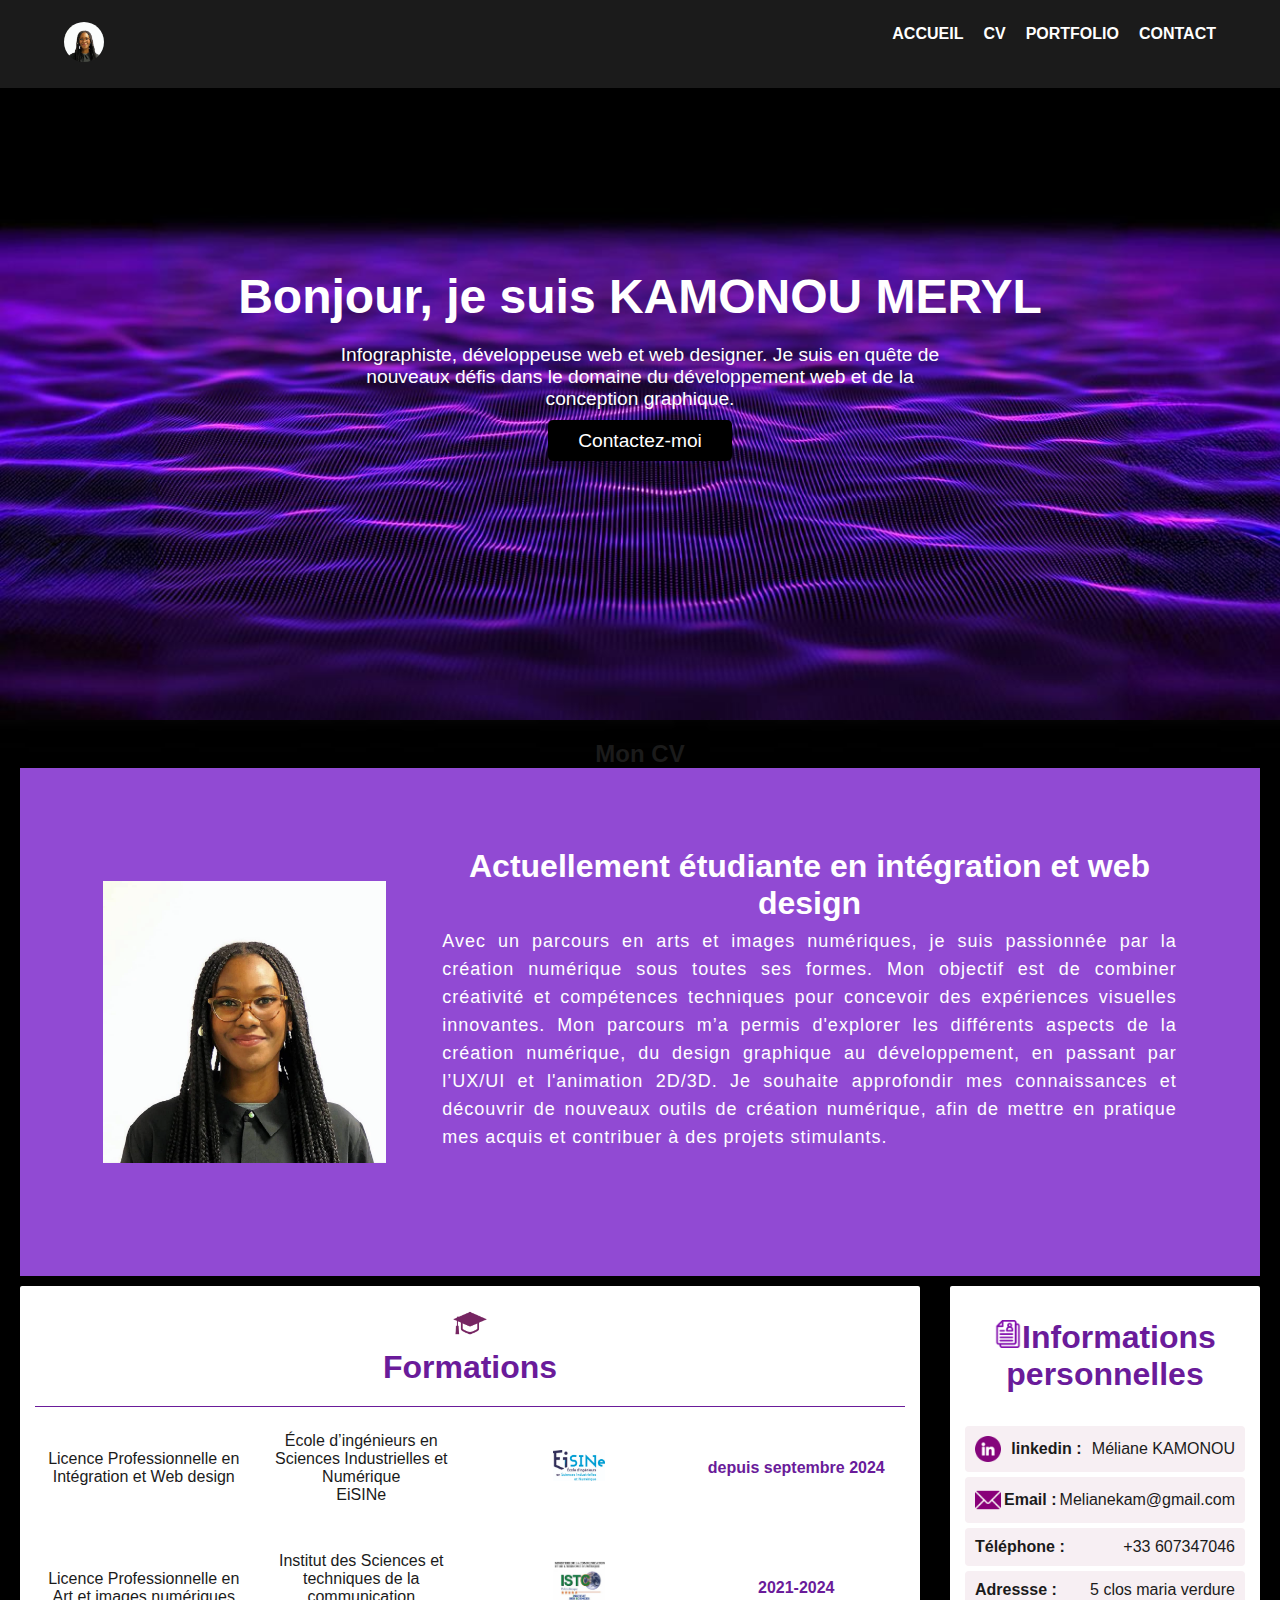
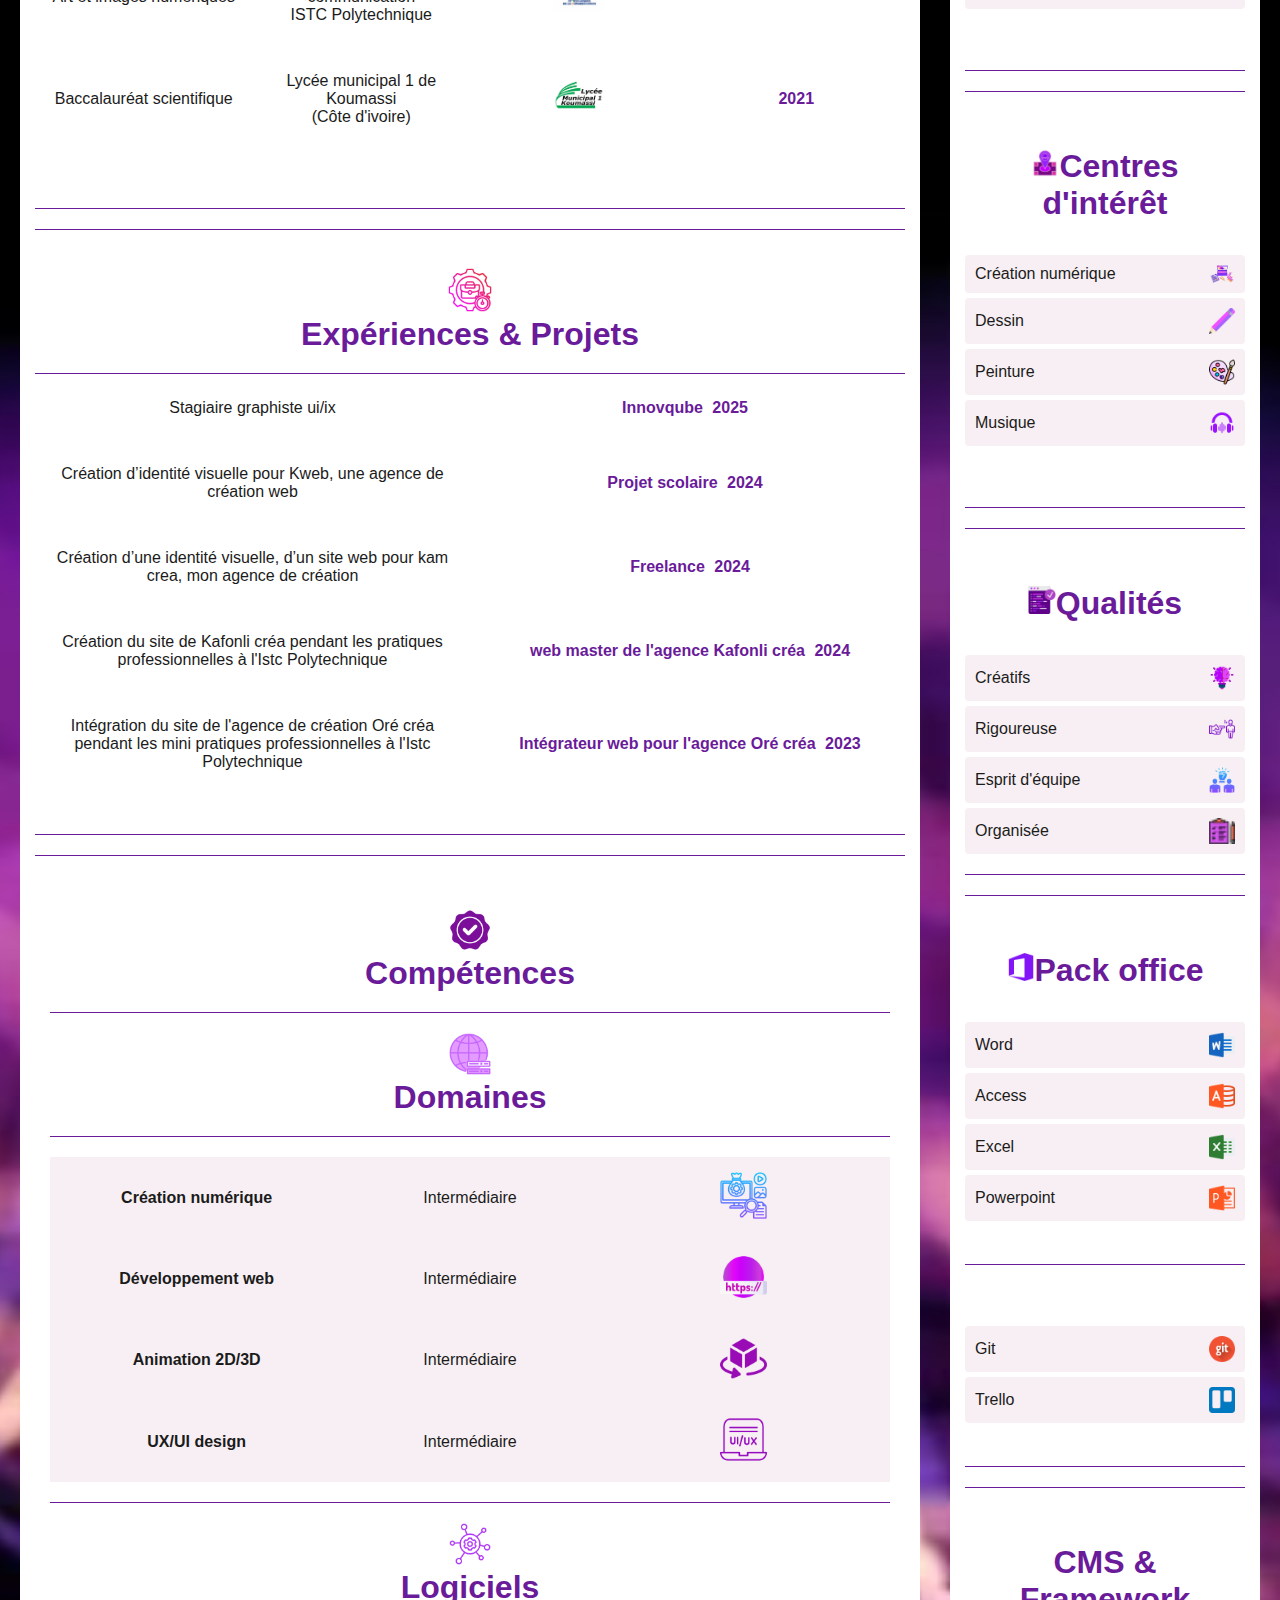
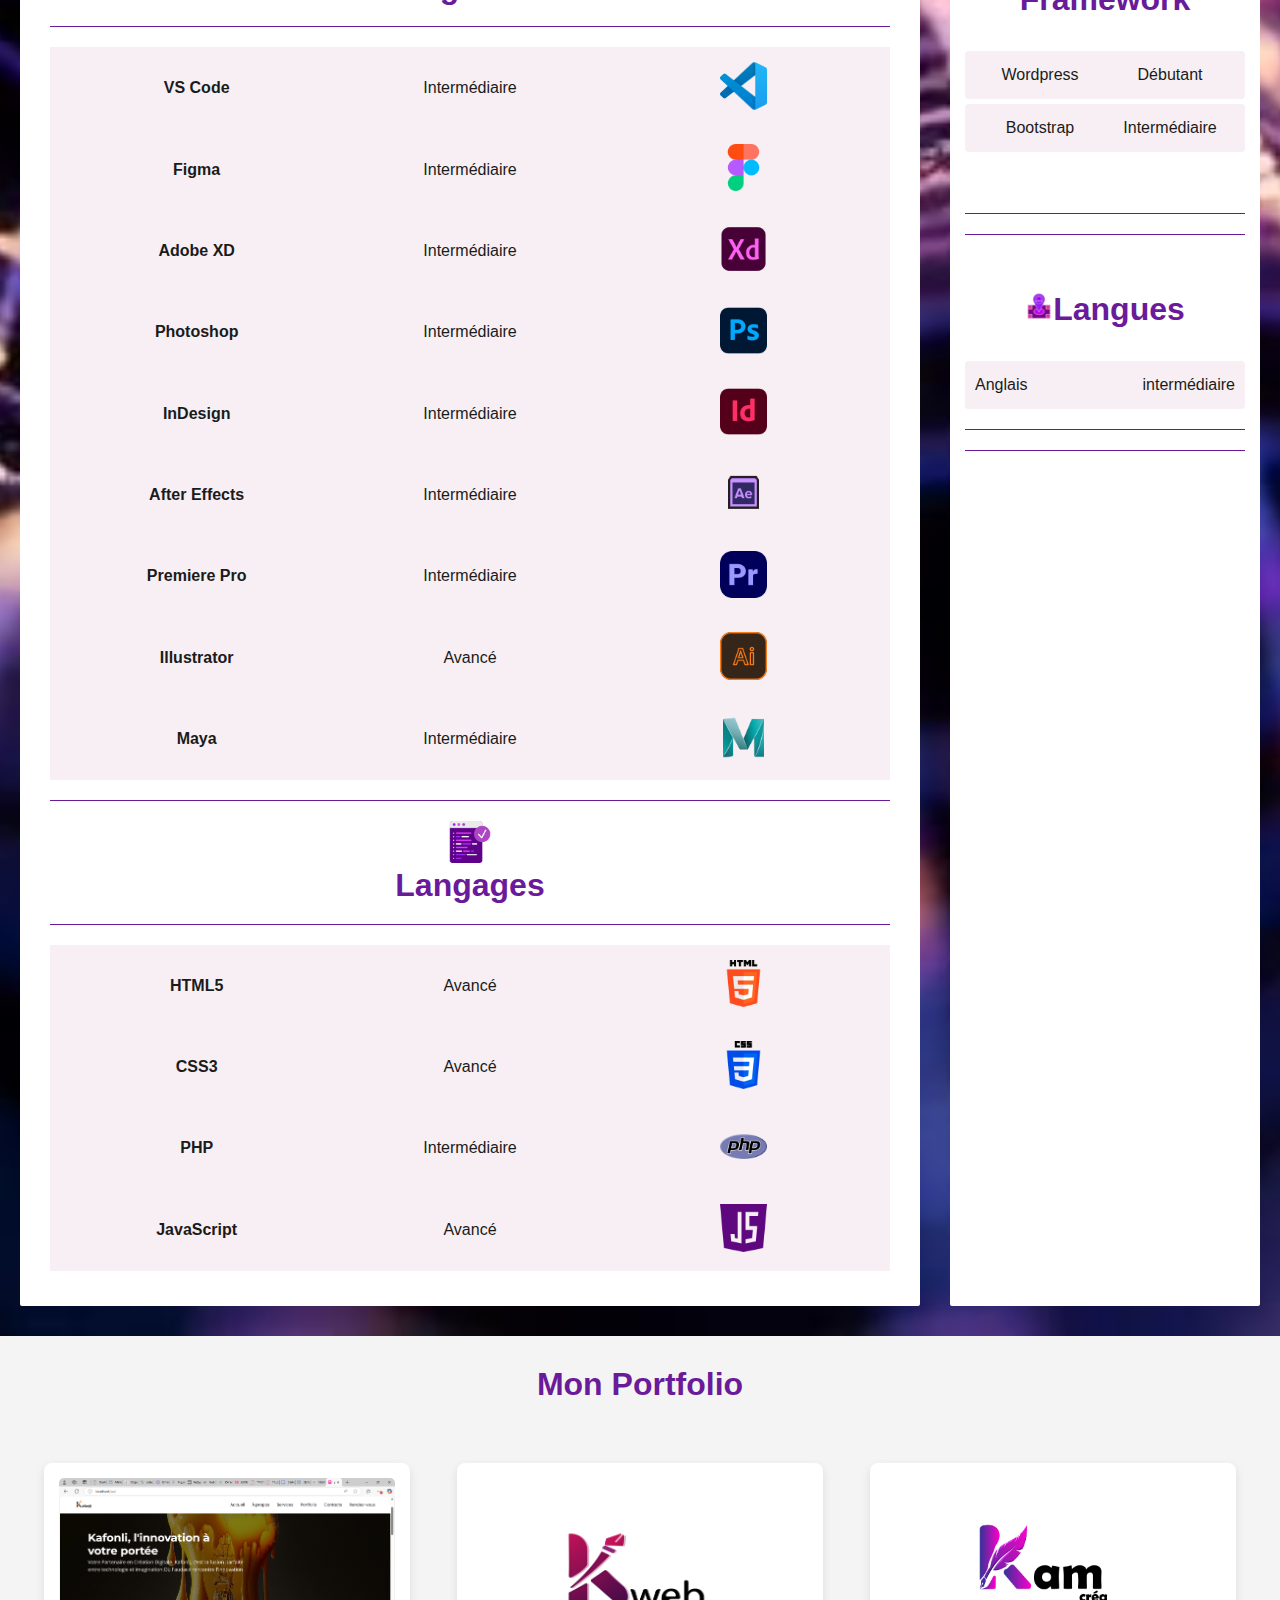
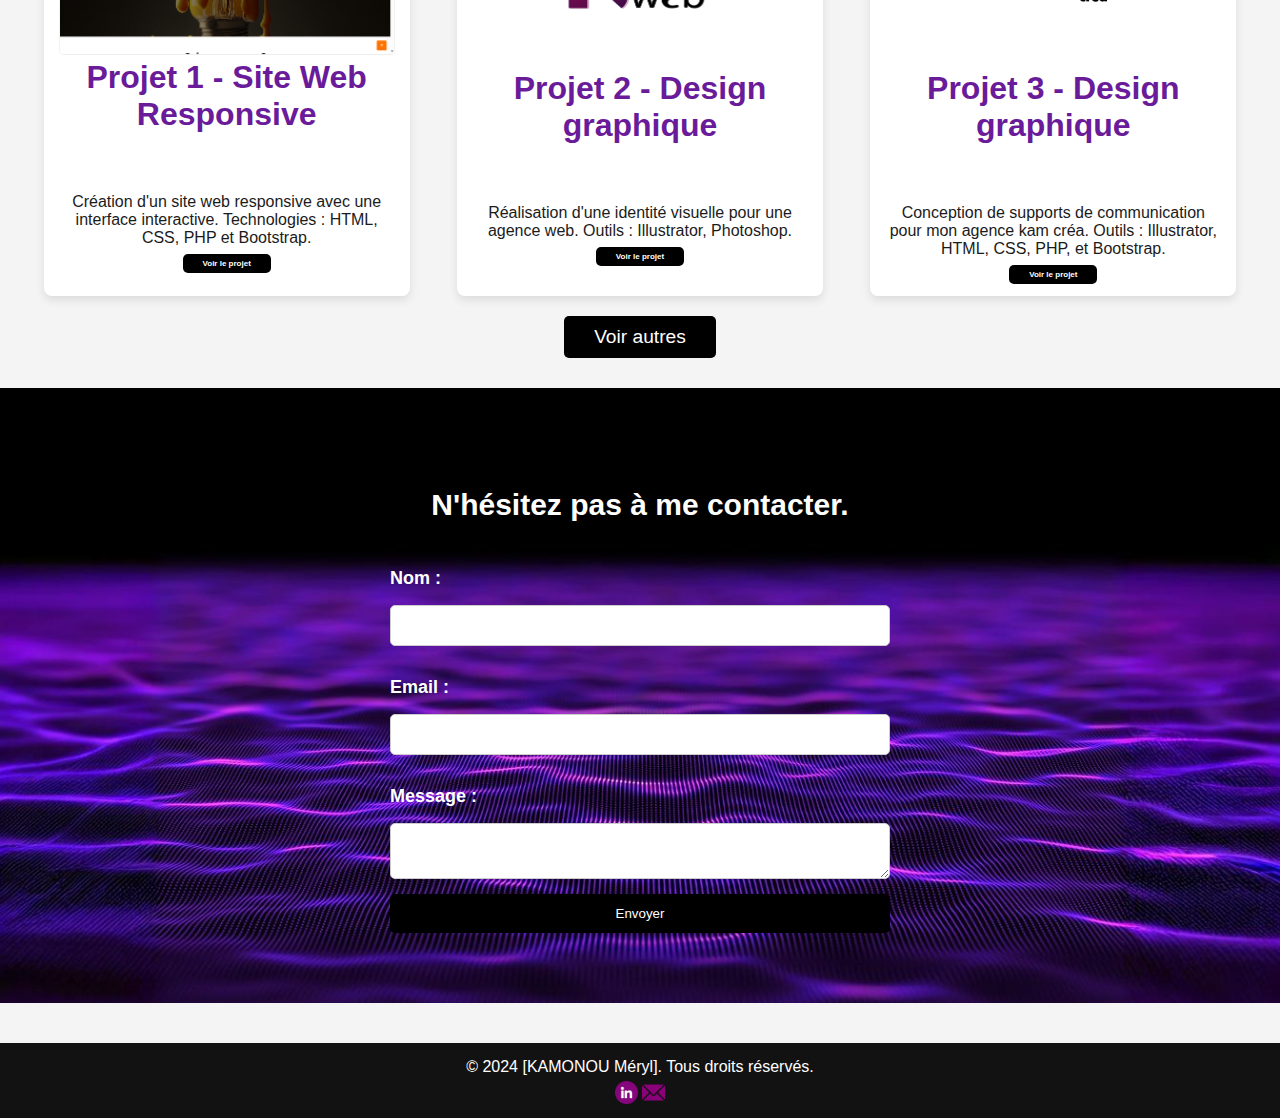
<file: index.html>
<!DOCTYPE html>
<html lang="fr">

<head>
    <meta charset="UTF-8">
    <meta name="viewport" content="width=device-width, initial-scale=1.0">
    <meta name="description" content="Découvrez mon portfolio en ligne.">
    <meta name="author" content="Kamonou">
    <title>Mon Portfolio</title>
    <link rel="icon" href="image/KAM1.png" type="image/x-icon">
    <meta http-equiv="Content-Language" content="fr">
    <link rel="stylesheet" href="style1.css">

    <meta name="keywords" content="portfolio, web designer, infographiste, développeur web, créateur numérique, KAMONOU">

    <!-- OpenGraph pour Facebook -->
    <meta property="og:url" content="https://merylkam.github.io/Portfolio/" />
    <meta property="og:type" content="website" />
    <meta property="og:title" content="Mon Portfolio" />
    <meta property="og:description" content="Découvrez mon portfolio en ligne. Je suis une infographiste, web designer et développeuse web." />
    <meta property="og:image" content="https://merylkam.github.io/Portfolio/image/KAM1.png" />

    <!-- Twitter Card -->
    <meta name="twitter:card" content="summary_large_image" />
    <meta name="twitter:site" content="@merylkam" />
    <meta name="twitter:url" content="https://merylkam.github.io/Portfolio/" />
    <meta name="twitter:title" content="Mon Portfolio" />
    <meta name="twitter:description" content="Découvrez mon portfolio en ligne. Je suis une infographiste, web designer et développeuse web." />
    <meta name="twitter:image" content="https://merylkam.github.io/Portfolio/image/KAM1.png" />

    <link rel="manifest" href="manifest.json">

    <!-- Google tag (gtag.js) -->
<script async src="https://www.googletagmanager.com/gtag/js?id=G-JPE90Q87V9"></script>
<script>
  window.dataLayer = window.dataLayer || [];
  function gtag(){dataLayer.push(arguments);}
  gtag('js', new Date());

  gtag('config', 'G-JPE90Q87V9');
</script>
</head>

<body>
    <!-- Header avec navigation -->
    <header>
        <div class="container">
            <nav role="navigation">
                <div class="logo">
                    <a href="#home" aria-label="Accueil"><img src="1.webp" alt="Logo" class="logo-img"></a>
                </div>
                <ul>
                    <li><a href="#home">Accueil</a></li>
                    <li><a href="#cv">CV</a></li>
                    <li><a href="#portfolio">Portfolio</a></li>
                    <li><a href="#contact">Contact</a></li>
                </ul>
            </nav>
        </div>
    </header>

    <main>
        <!-- Page d'Accueil -->
        <section id="home" class="hero">
            <div class="intro">
                <h1>Bonjour, je suis KAMONOU MERYL</h1>
                <p>Infographiste, développeuse web et web designer. Je suis en quête de nouveaux défis dans le domaine du développement web et de la conception graphique.</p>
                <a href="#contact" class="cta-button">Contactez-moi</a>
            </div>
        </section>

         <!--Section CV -->
        <section id="cv">
          <article itemscope itemtype="https://schema.org/Article">
            <h2 itemprop="headline"> Mon CV</h2>
            <section class="about">
                <div class="main">
                    <img src="1.webp" alt="Photo de Meryl" itemprop="image">
                    <div class="about_text">
                        <h1>Actuellement étudiante en intégration et web design</h1>
                        <p itemprop="articleBody">Avec un parcours en arts et images numériques, je suis passionnée par la création numérique sous toutes ses formes. Mon objectif est de combiner créativité et compétences techniques pour concevoir des expériences visuelles innovantes. Mon parcours m’a permis d'explorer les différents aspects de la création numérique, du design graphique au développement, en passant par l’UX/UI et l'animation 2D/3D. Je souhaite approfondir mes connaissances et découvrir de nouveaux outils de création numérique, afin de mettre en pratique mes acquis et contribuer à des projets stimulants.</p>
                    </div>
                </div>
            </section>
            
          

            <div class="cv-content">
                <div class="experiences-formation">
                    <img src="image/formation.png" alt="formation" itemprop="image">
                    <h3>Formations</h3>
                    <hr>
                    <ul>
                        <li><span>Licence Professionnelle en Intégration et Web design</span><span>École d’ingénieurs en Sciences Industrielles et Numérique <br>EiSINe</span><span><img src="image/eisine.jpg" alt="logo EISINE"></span><span class="date">depuis septembre 2024</span></li>
                        <br>
                        <li><span>Licence Professionnelle en Art et images numériques</span><span>Institut des Sciences et techniques de la communication <br> ISTC Polytechnique</span><span><img src="image/istc.jpg" alt="logo istc"></span><span class="date">2021-2024</span></li>
                        <br>
                        <li><span>Baccalauréat scientifique</span><span>Lycée municipal 1 de Koumassi<br>(Côte d'ivoire)</span><span><img src="image/lycee.png" alt="logo lycee m"></span><span class="date">2021</span></li>
                    </ul>
                    <br>
                    <br>
                    <hr>
                    <hr>
                    <br>

                    <img src="image/date-limite-du-projet (1).png" alt="experiences" itemprop="image">
                    <h3>Expériences & Projets</h3>
                    <hr>
                    <ul> 
                        <li><span>Stagiaire graphiste ui/ix</span><span class="date">Innovqube<span class="date"> 2025</span> </span></li>
                        <br>
                        <li><span>Création d’identité visuelle pour Kweb, une agence de création web</span><span class="date">Projet scolaire <span class="date"> 2024</span> </span></li>
                        <br>
                        <li><span>Création d’une identité visuelle, d’un site web pour kam crea, mon agence de création</span><span class="date"><span>Freelance </span>2024</span></li>
                        <br>
                        <li><span>Création du site de Kafonli créa pendant les pratiques professionnelles à l'Istc Polytechnique</span><span class="date"><span>web master de l'agence Kafonli créa </span>2024</span></li>
                        <br>
                        <li><span>Intégration du site de l'agence de création Oré créa pendant les mini pratiques professionnelles à l'Istc Polytechnique</span><span class="date"><span>Intégrateur web pour l'agence Oré créa</span> 2023</span></li>
                    </ul>
                    <br>
                    <hr>
                    <hr>
                    <br>

                    <div class="compétences">
                        <img src="image/haute-qualite.png" alt="competences" itemprop="image">
                        <h3>Compétences</h3>
                        <hr>
                        <img src="image/dns (1).png" alt="domaines" itemprop="image">
                        <h3>Domaines</h3>
                        <hr>
                        <ul>
                          <li><span><strong>Création numérique</strong></span><span>Intermédiaire</span><span><img src="image/creation-de-contenu.png" alt="création numérique" itemprop="image"></span></li>
                          <li><span><strong>Développement web</strong></span><span>Intermédiaire</span><span><img src="image/lien-web.png" alt="développement web" itemprop="image"></span></li>
                          <li><span><strong>Animation 2D/3D</strong></span><span>Intermédiaire</span><span><img src="image/vue-3d.webp" alt="animation 3D" itemprop="image"></span></li>
                          <li><span><strong>UX/UI design</strong></span><span>Intermédiaire</span><span><img src="image/conception-ux.webp" alt="UX/UI design" itemprop="image"></span></li>
                        </ul>
                        <hr>
                       
                        <img src="image/logiciel (1).png" alt="logiciels" itemprop="image">
                        <h3>Logiciels</h3>
                        <hr>
                        <ul>
                            <li><span><strong>VS Code</strong></span><span>Intermédiaire</span><span><img src="image/Visual Studio Code.png" alt="vscode" itemprop="image"></span></li>
                            <li><span><strong>Figma</strong></span><span>Intermédiaire</span><span><img src="image/figma.png" alt="figma" itemprop="image"></span></li>
                            <li><span><strong>Adobe XD</strong></span><span>Intermédiaire</span><span><img src="image/xd.png" alt="xd" itemprop="image"></span></li>
                            <li><span><strong>Photoshop</strong></span><span>Intermédiaire</span><span><img src="image/photoshop.png" alt="ps" itemprop="image"></span></li>
                            <li><span><strong>InDesign</strong></span><span>Intermédiaire</span><span><img src="image/indesign.png" alt="in" itemprop="image"></span></li>
                            <li><span><strong>After Effects</strong></span><span>Intermédiaire</span><span><img src="image/after.png" alt="aftereffect" itemprop="image"></span></li>
                            <li><span><strong>Premiere Pro</strong></span><span>Intermédiaire</span><span><img src="image/premiere-pro.png" alt="pr" itemprop="image"></span></li>
                            <li><span><strong>Illustrator</strong></span><span>Avancé</span><span><img src="image/adobe-illustrator.png" alt="ai" itemprop="image"></span></li>
                            <li><span><strong>Maya</strong></span><span>Intermédiaire</span><span><img src="image/maya.png" alt="maya" itemprop="image"></span></li>
                        </ul>
                        <hr>
                        <img src="image/code (1).png" alt="code" itemprop="image">
                        <h3>Langages</h3>
                        <hr>
                        <ul>
                            <li><span><strong>HTML5</strong></span><span>Avancé</span><span><img src="image/html-5.png" alt="html" itemprop="image"></span></li>
                            <li><span><strong>CSS3</strong></span><span>Avancé</span><span><img src="image/css-3.png" alt="css" itemprop="image"></span></li>
                            <li><span><strong>PHP</strong></span><span>Intermédiaire</span><span><img src="image/php.png" alt="php" itemprop="image"></span></li>
                            <li><span><strong>JavaScript</strong></span><span>Avancé</span><span><img src="image/script-java.png" alt="javascript" itemprop="image"></span></li>
                        </ul>
                    </div>
                </div>
                <!-- Informations personnelles -->
                <div class="info_centre" role="complementary">
                  <br>
                  <h3><img src="image/donnees-personnelles (1).png" alt="info" itemprop="image">Informations personnelles</h3>
                  <br>
                  <li><img src="image/linkedin.png" alt="linkedin" itemprop="image"><strong> linkedin :</strong>Méliane KAMONOU</li>
                  <li><img src="image/email.png" alt="email" itemprop="image"><strong> Email :</strong> Melianekam@gmail.com</li>
                  <li><strong> Téléphone :</strong> +33 607347046</li>
                  <li><strong> Adressse :</strong> 5 clos maria verdure </li>
                  
                  <br><br><hr>
                  <hr><br><br>
                  <h3><img src="image/espace-reserve (1).png" alt="interet" itemprop="image">Centres d'intérêt</h3><br>
              <ul>
                  <li>Création numérique<img src="image/design.png" alt="graphique" itemprop="image"></li>
                  <li>Dessin<img src="image/crayon.png" alt="dessin" itemprop="image"></li>
                  <li>Peinture<img src="image/palette-de-peinture.png" alt="peinture" itemprop="image"></li>
                  <li>Musique<img src="image/casque-de-musique.png" alt="musique" itemprop="image"></li>
              </ul><br><br>
              <hr><hr><br><br>
              <h3><img src="image/code (1).png" alt="qualite" itemprop="image">Qualités</h3><br>
              <ul>
                  <li>Créatifs<img src="image/creatif (1).png" alt="creatifs" itemprop="image"></li>
                  <li>Rigoureuse<img src="image/gronder (1).png" alt="rigoureux" itemprop="image"></li>
                  <li>Esprit d'équipe<img src="image/esprit-dequipe (2).png" alt="equipe" itemprop="image"></li>
                  <li>Organisée<img src="image/organiser.png" alt="organisé" itemprop="image"></li>
              </ul>
              <hr><hr> <br><br>
              <h3><img src="image/bureau.png" alt="office" itemprop="image">Pack office</h3><br>
              <ul>
                  <li>Word<img src="image/mot.png" alt="word" itemprop="image"></li>
                  <li>Access<img src="image/microsoft-access.png"alt="access" itemprop="image"></li>
                  <li>Excel<img src="image/exceller.png" alt="excel" itemprop="image"></li>
                  <li>Powerpoint<img src="image/power-point.png" alt="powerpoint" itemprop="image"></li><br>
                  <hr>
                  <br><br>
                  <li>Git<img src="image/git.png" alt="git" itemprop="image"></li>
                  <li>Trello<img src="image/trello.png" alt="trello" itemprop="image"></li></ul><br>
              <hr><hr><br><br>
              <h3>CMS & Framework</h3><br>
                  <ul><li><span>Wordpress</span><span>Débutant</span></li>
                    <li><span>Bootstrap</span><span>Intermédiaire</span></li>
                  </ul><br><br><hr><hr>
                   <br><br>
      
              <h3><img src="image/espace-reserve (1).png" alt="langues" itemprop="image">Langues</h3>
              <ul><br>
                 <li>Anglais<p>intermédiaire</p></li>
              </ul>
              <hr><hr>
          </div>
            
        </section>

        <!-- Section Portfolio -->
        <section id="portfolio">
            <h3>Mon Portfolio</h3>
            <div class="projects">
                <div class="project">
                    <img src="image/pp.png" alt="Projet 1" itemprop="image">
                    <h3>Projet 1 - Site Web Responsive</h3>
                    <p>Création d'un site web responsive avec une interface interactive. Technologies : HTML, CSS, PHP et Bootstrap.</p>
                    <a href="p1">Voir le projet</a>
                </div>
                <div class="project">
                    <img src="image/kweb.png" alt="Projet 2" itemprop="image">
                    <h3>Projet 2 - Design graphique</h3>
                    <p>Réalisation d'une identité visuelle pour une agence web. Outils : Illustrator, Photoshop.</p>
                    <a href="p2">Voir le projet</a>
                </div>
                <div class="project">
                    <img src="image/KAM.png" alt="Projet 3" itemprop="image">
                    <h3>Projet 3 - Design graphique</h3>
                    <p>Conception de supports de communication pour mon agence kam créa. Outils : Illustrator, HTML, CSS, PHP, et Bootstrap.</p>
                    <a href="p3">Voir le projet</a>
                </div>
                <a href="p4" class="cta-button">Voir autres</a>
            </div>
        </section>

        <!-- Section Contact -->
        <section id="contact">
          <form action="index" method="POST">
              <h3>N'hésitez pas à me contacter.</h3>
              <label for="name">Nom :</label>
              <input type="text" id="name" name="name" required aria-labelledby="name-label">
              <label for="email">Email :</label>
              <input type="email" id="email" name="email" required aria-labelledby="email-label">
              <label for="message">Message :</label>
              <textarea id="message" name="message" required aria-labelledby="message-label"></textarea>
              <button type="submit">Envoyer</button>
          </form>
      </section>
    </main>

    <!-- Footer -->
    <footer>
        <div class="container">
            <p>&copy; 2024 [KAMONOU Méryl]. Tous droits réservés.</p>
            <a href="https://www.linkedin.com/in/méliane-kamonou-362994337" rel="nofollow" aria-label="Voir le profil LinkedIn de Meryl"><img src="image/linkedin.png" alt="linkedin" width="2%" itemprop="image" ></a>
            <a href="mailto:melianekam@gmail.com" rel="nofollow" aria-label="Envoyer un email à Meryl"><img src="image/email.png" alt="email" width="2%" itemprop="image"></a>
            
        </div>
    </footer>
    <script>
        document.querySelector('form').addEventListener('submit', function(event) {
          event.preventDefault();  // Empêche la soumission normale du formulaire
      
          // Récupérer les valeurs du formulaire
          const name = document.querySelector('#name').value;
          const email = document.querySelector('#email').value;
          const message = document.querySelector('#message').value;
      
          // Créer un objet avec les données du formulaire
          const formData = {
            name: name,
            email: email,
            message: message
          };
      
          // Récupérer les messages déjà stockés (s'ils existent)
          let storedMessages = JSON.parse(localStorage.getItem('messages')) || [];
      
          // Ajouter le nouveau message à la liste
          storedMessages.push(formData);
      
          // Sauvegarder la liste mise à jour dans le localStorage
          localStorage.setItem('messages', JSON.stringify(storedMessages));
      
          // Confirmer à l'utilisateur que le message a été "envoyé"
          alert("Votre message a été envoyé merci !");
          
          // Vous pouvez également réinitialiser le formulaire si nécessaire
          document.querySelector('form').reset();
        });

    
      </script>
      
    <script>
      if ('serviceWorker' in navigator) {
        // Enregistrement du Service Worker
        window.addEventListener('load', () => {
          navigator.serviceWorker.register('service-worker.js')
            .then(registration => {
              console.log('Service Worker enregistré avec succès:', registration);
            })
            .catch(error => {
              console.log('Échec de l\'enregistrement du Service Worker:', error);
            });
        });
      } else {
        console.log('Le Service Worker n\'est pas supporté par ce navigateur.');
      }
    </script>
  

</body>


</html>

<!--Récupérer les données stockées :
Si vous souhaitez récupérer ces messages stockés plus tard dans la session du navigateur, vous pouvez le faire avec le code suivant :

javascript

let storedMessages = JSON.parse(localStorage.getItem('messages')) || [];
console.log(storedMessages);-->
</file>
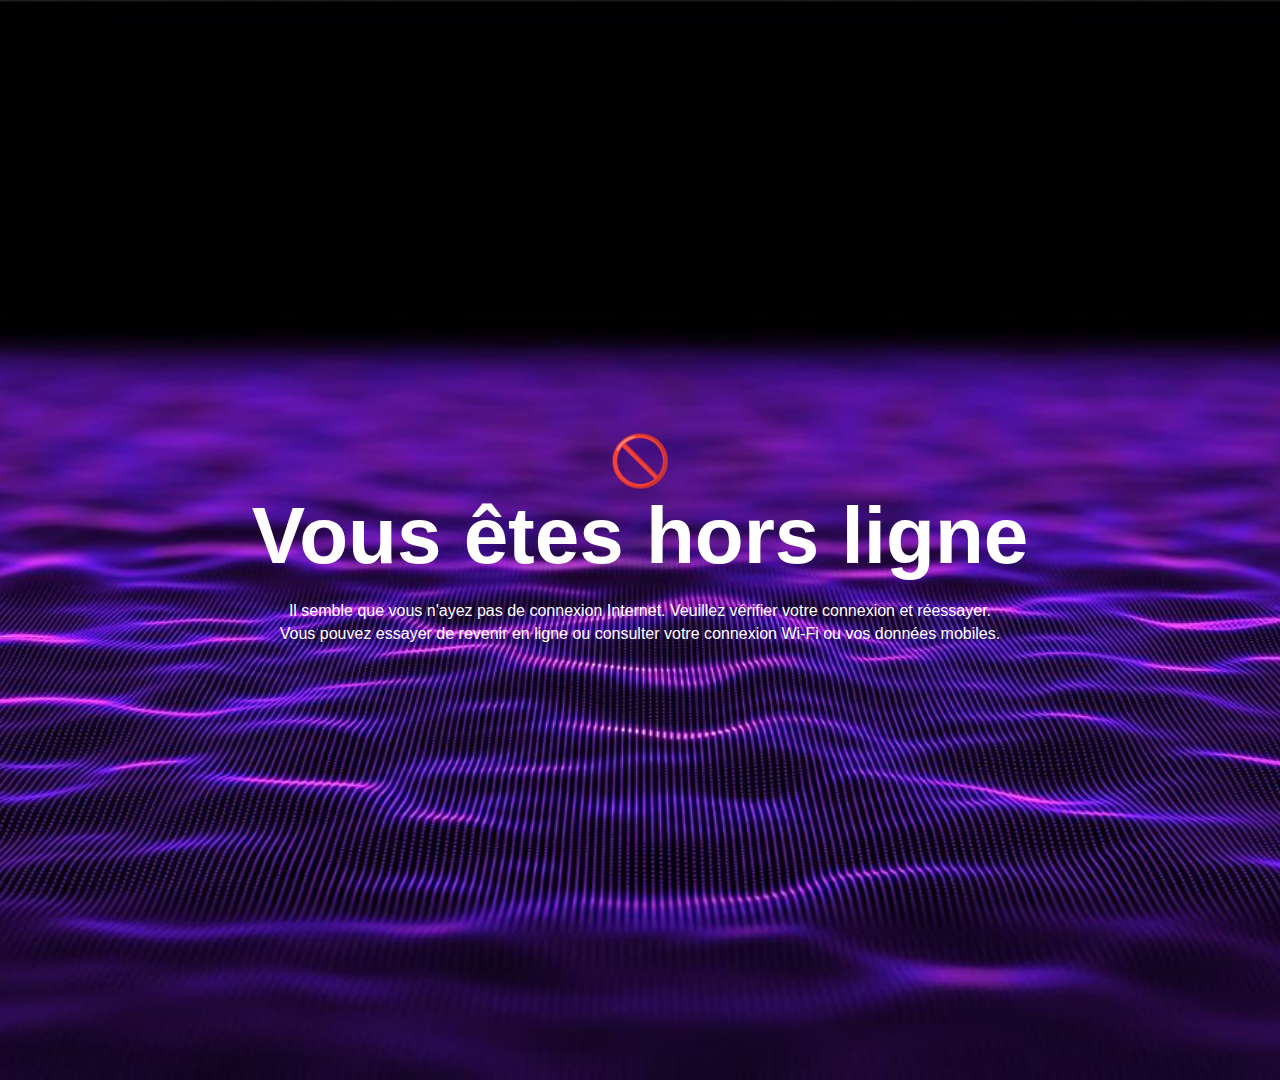
<file: offline.html>
<!DOCTYPE html>
<html lang="fr">
<head>
  <meta charset="UTF-8">
  <meta name="viewport" content="width=device-width, initial-scale=1.0">
  <title>Hors ligne</title>
   <link rel="icon" href="image/KAM1.png" type="image/x-icon">
   <link rel="stylesheet" href="style1.css">
  <style>
    
    .offline-icon {
      font-size: 50px;
      color: #ff47ff;
    }
  </style>
</head>
<body>
    <section id="erreur" class="erreur">
        <div class="intro">
            <span class="offline-icon">🚫</span>
            <h1>Vous êtes hors ligne</h1>
            <p>Il semble que vous n'ayez pas de connexion Internet. Veuillez vérifier votre connexion et réessayer.</p>
            <p>Vous pouvez essayer de revenir en ligne ou consulter votre connexion Wi-Fi ou vos données mobiles.</p>
        </div>
      </section>
  <div>
    
  </div>
</body>
</html>
</file>
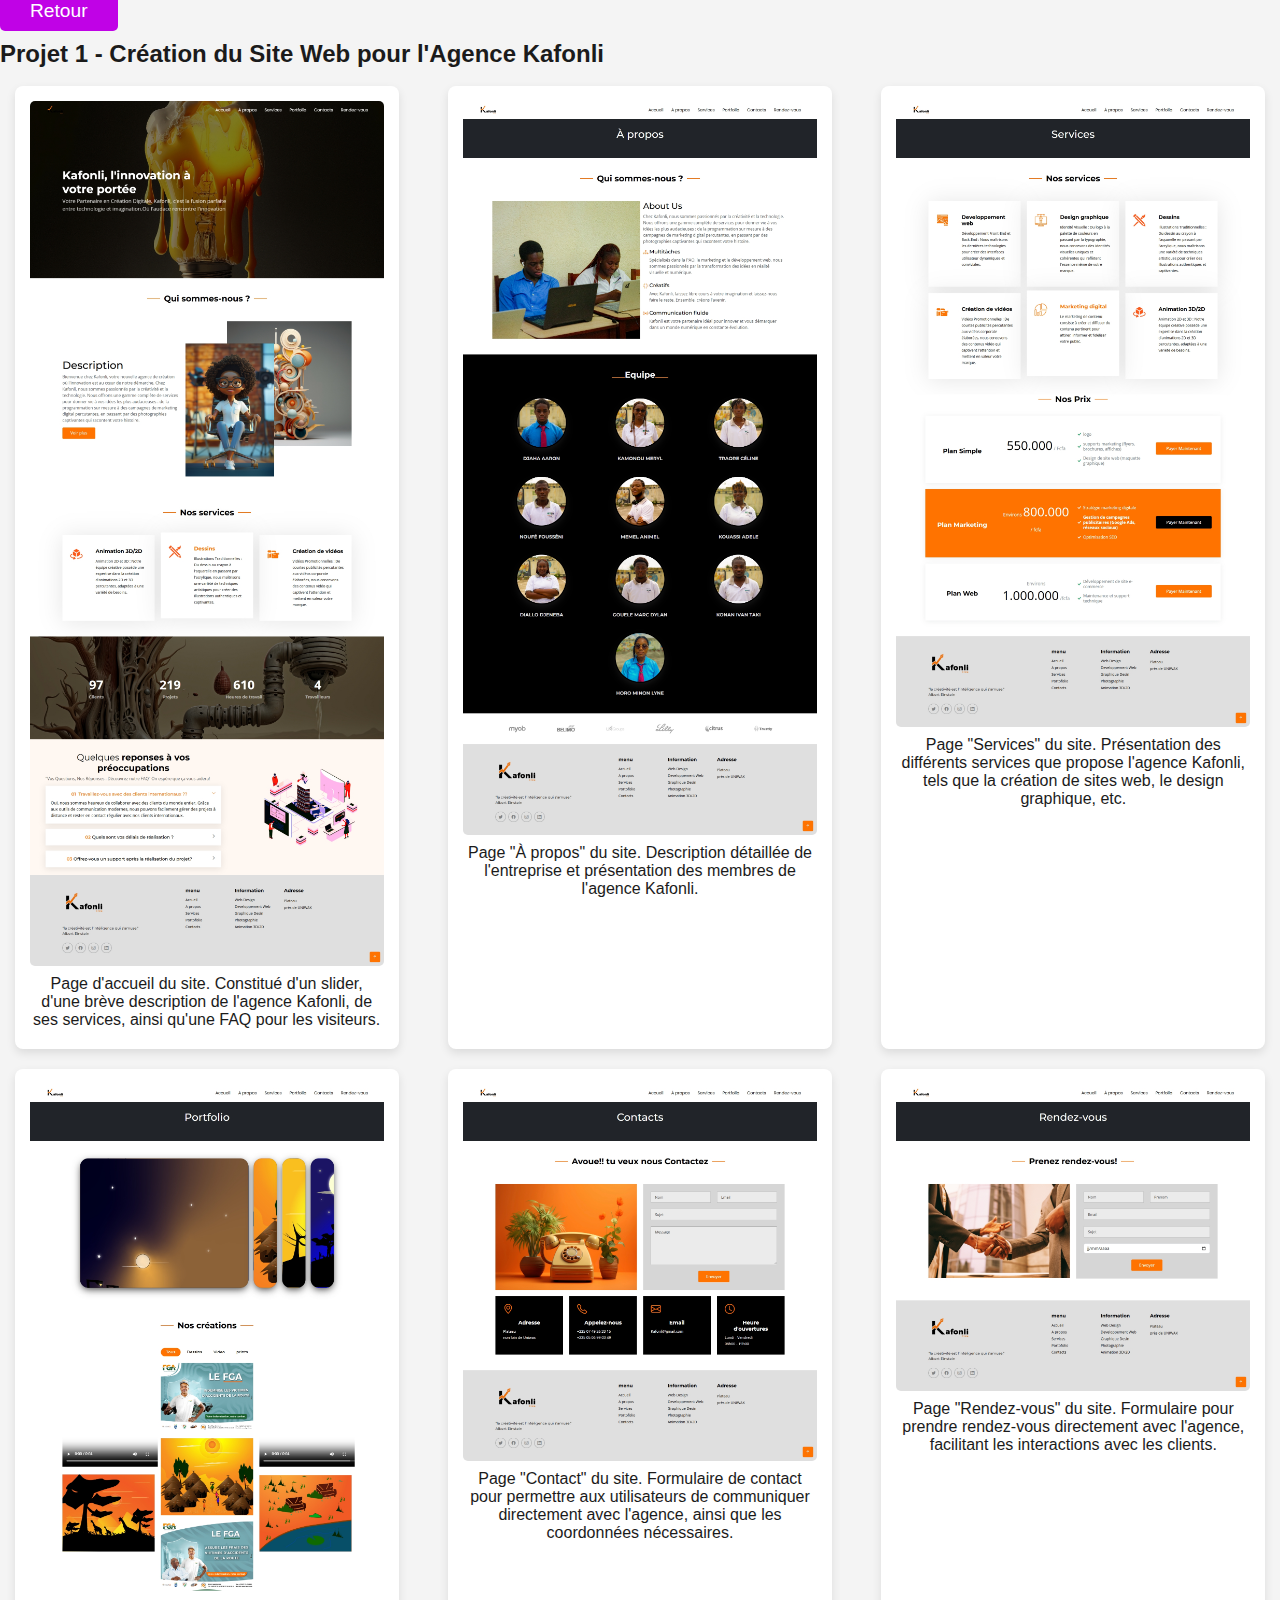
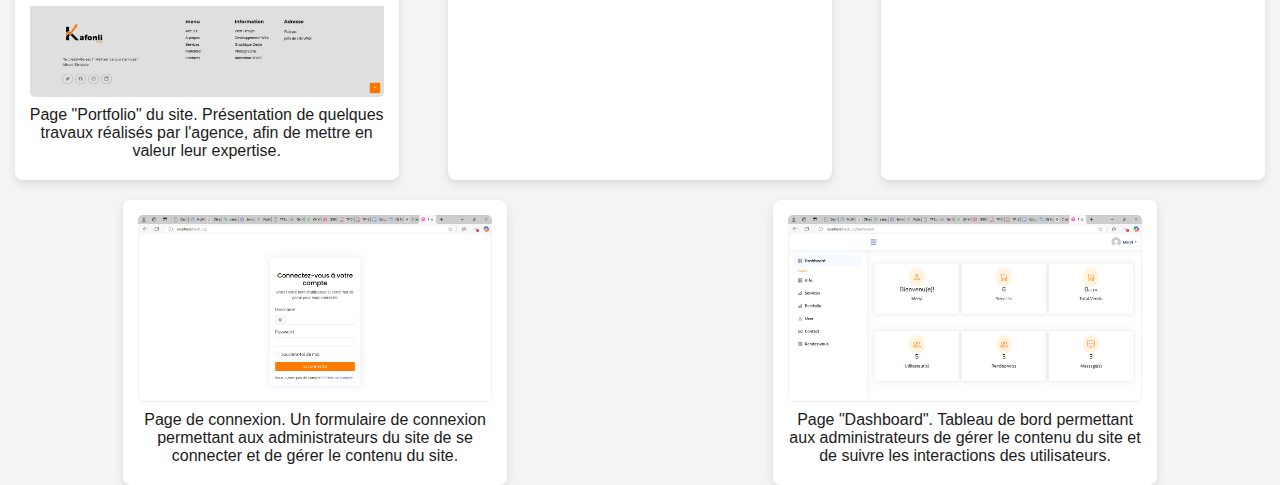
<file: p1.html>
<!DOCTYPE html>
<html lang="fr">
<head>
    <meta charset="UTF-8">
    <meta name="viewport" content="width=device-width, initial-scale=1.0">
    <title>Projet 1 / Mon Portfolio - Agence Kafonli</title>
    <meta http-equiv="Content-Language" content="fr">
    <meta name="description" content="Découvrez mon portfolio en ligne, présentant les pages créées pour l'agence Kafonli, incluant des sections comme la page d'accueil, services, portfolio et plus.">
    <meta name="author" content="Kamonou">
    <link rel="stylesheet" href="style1.css">
    <link rel="icon" href="image/KAM1.png" type="image/x-icon">
    <meta name="keywords" content="portfolio, web designer, infographiste, développeur web, créateur numérique, KAMONOU, agence Kafonli, site web, design web">

    <!-- OpenGraph pour Facebook -->
    <meta property="og:url" content="https://merylkam.github.io/Portfolio/" />
    <meta property="og:type" content="website" />
    <meta property="og:title" content="Projet 1 / Mon Portfolio - Agence Kafonli" />
    <meta property="og:description" content="Découvrez mon portfolio avec les projets réalisés pour l'agence Kafonli, incluant la conception du site web complet, de l'accueil au tableau de bord." />
    <meta property="og:image" content="https://merylkam.github.io/Portfolio/image/KAM1.png" />

    <!-- Twitter -->
    <meta name="twitter:card" content="summary_large_image" />
    <meta name="twitter:site" content="@merylkam" />
    <meta name="twitter:url" content="https://merylkam.github.io/Portfolio/" />
    <meta name="twitter:title" content="Projet 1 / Mon Portfolio - Agence Kafonli" />
    <meta name="twitter:description" content="Découvrez mon portfolio en ligne, avec la création d'un site pour l'agence Kafonli, comprenant différentes pages et sections dynamiques." />
    <meta name="twitter:image" content="https://merylkam.github.io/Portfolio/image/KAM1.png" />

    <!-- Google tag (gtag.js) -->
<script async src="https://www.googletagmanager.com/gtag/js?id=G-JPE90Q87V9"></script>
<script>
  window.dataLayer = window.dataLayer || [];
  function gtag(){dataLayer.push(arguments);}
  gtag('js', new Date());

  gtag('config', 'G-JPE90Q87V9');
</script>
</head>
<body>

    <!-- Section Projet 1 -->
    <section id="projet1" itemscope itemtype="https://schema.org/CreativeWork">
        <a href="index" class="cta-button">Retour</a>
    <br>
    <br>
        <h2 itemprop="name">Projet 1 - Création du Site Web pour l'Agence Kafonli</h2>
        <br>
        <div class="projects">

            <!-- Projet 1 -->
            <div class="project" itemscope itemtype="https://schema.org/CreativeWork">
                <img src="image/ac.png" alt="Page d'accueil du site" itemprop="image">
                <p class="description" itemprop="description">Page d'accueil du site. Constitué d'un slider, d'une brève description de l'agence Kafonli, de ses services, ainsi qu'une FAQ pour les visiteurs.</p>
            </div>

            <!-- Projet 2 -->
            <div class="project" itemscope itemtype="https://schema.org/CreativeWork">
                <img src="image/ap.png" alt="Page à propos" itemprop="image">
                <p class="description" itemprop="description">Page "À propos" du site. Description détaillée de l'entreprise et présentation des membres de l'agence Kafonli.</p>
            </div>

            <!-- Projet 3 -->
            <div class="project" itemscope itemtype="https://schema.org/CreativeWork">
                <img src="image/ser.webp" alt="Page services" itemprop="image">
                <p class="description" itemprop="description">Page "Services" du site. Présentation des différents services que propose l'agence Kafonli, tels que la création de sites web, le design graphique, etc.</p>
            </div>

            <!-- Projet 4 -->
            <div class="project" itemscope itemtype="https://schema.org/CreativeWork">
                <img src="image/port.png" alt="Page portfolio" itemprop="image">
                <p class="description" itemprop="description">Page "Portfolio" du site. Présentation de quelques travaux réalisés par l'agence, afin de mettre en valeur leur expertise.</p>
            </div>

            <!-- Projet 5 -->
            <div class="project" itemscope itemtype="https://schema.org/CreativeWork">
                <img src="image/cont.png" alt="Page de contact" itemprop="image">
                <p class="description" itemprop="description">Page "Contact" du site. Formulaire de contact pour permettre aux utilisateurs de communiquer directement avec l'agence, ainsi que les coordonnées nécessaires.</p>
            </div>

            <!-- Projet 6 -->
            <div class="project" itemscope itemtype="https://schema.org/CreativeWork">
                <img src="image/rdv.png" alt="Page rendez-vous" itemprop="image">
                <p class="description" itemprop="description">Page "Rendez-vous" du site. Formulaire pour prendre rendez-vous directement avec l'agence, facilitant les interactions avec les clients.</p>
            </div>

            <!-- Projet 7 -->
            <div class="project" itemscope itemtype="https://schema.org/CreativeWork">
                <img src="image/conpp.png" alt="Page de connexion" itemprop="image">
                <p class="description" itemprop="description">Page de connexion. Un formulaire de connexion permettant aux administrateurs du site de se connecter et de gérer le contenu du site.</p>
            </div>

            <!-- Projet 8 -->
            <div class="project" itemscope itemtype="https://schema.org/CreativeWork">
                <img src="image/dashboardpp.png" alt="Page dashboard" itemprop="image">
                <p class="description" itemprop="description">Page "Dashboard". Tableau de bord permettant aux administrateurs de gérer le contenu du site et de suivre les interactions des utilisateurs.</p>
            </div>

        </div>
    </section>

</body>
</html>
</file>
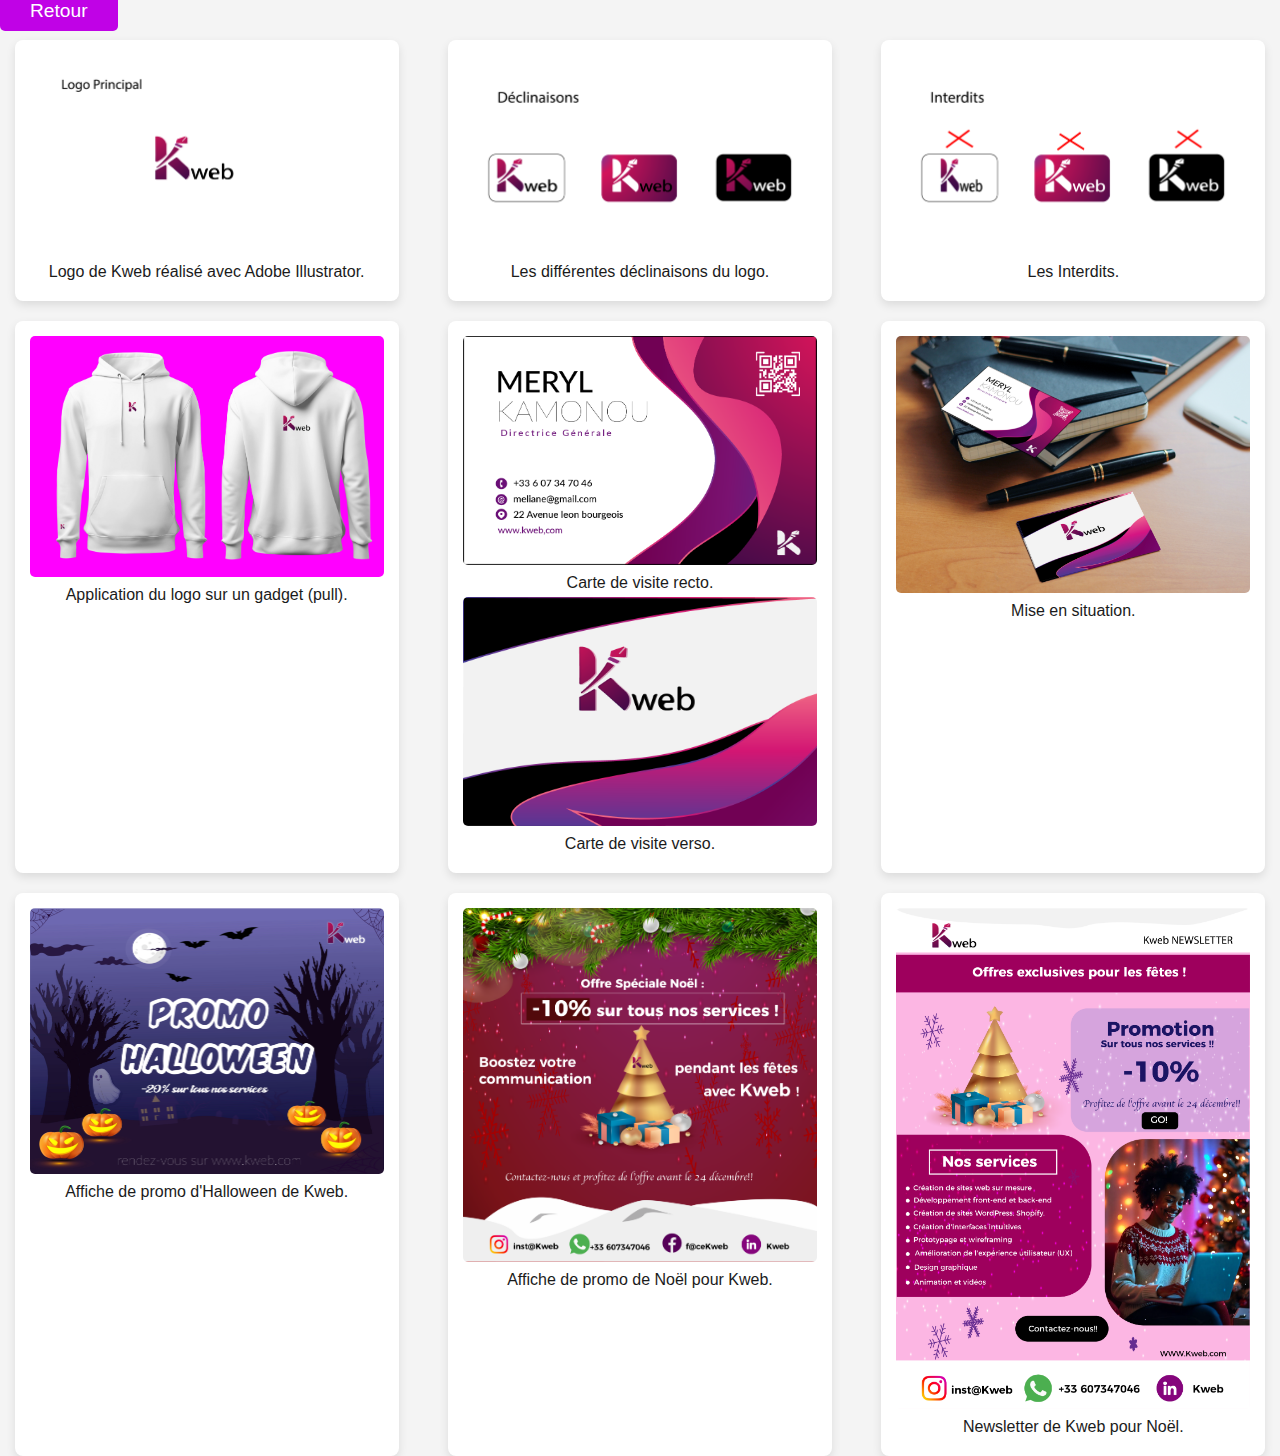
<file: p2.html>
<!DOCTYPE html>
<html lang="fr">
<head>
    <meta charset="UTF-8">
    <meta name="viewport" content="width=device-width, initial-scale=1.0">
    <title>Projet2/Mon Portfolio</title>
    <meta http-equiv="Content-Language" content="fr">
    <link rel="stylesheet" href="style1.css">
    <meta name="description" content="Découvrez mon portfolio en ligne.">
    <meta name="author" content="Kamonou">
    <link rel="icon" href="image/KAM1.png" type="image/x-icon">
    <meta name="keywords" content="portfolio, web designer, infographiste, devellopeur web, createur numérique, KAMONOU">

    <!-- OpenGraph pour Facebook -->
    <meta property="og:url" content="https://merylkam.github.io/Portfolio/" />
    <meta property="og:type" content="website" />
    <meta property="og:title" content="projet2/Mon Portfolio" />
    <meta property="og:description" content="Découvrez mon portfolio en ligne. Je suis une infographiste, web designer et développeuse web." />
    <meta property="og:image" content="https://merylkam.github.io/Portfolio/image/KAM1.png" />

    <!-- X -->
    <meta name="twitter:card" content="summary_large_image" />
    <meta name="twitter:site" content="@merylkam" />
    <meta name="twitter:url" content="https://merylkam.github.io/Portfolio/" />
    <meta name="twitter:title" content="projet2/Mon Portfolio" />
    <meta name="twitter:description" content="Découvrez mon portfolio en ligne. Je suis une infographiste, web designer et développeuse web." />
    <meta name="twitter:image" content="https://merylkam.github.io/Portfolio/image/KAM1.png" />

    <!-- Google tag (gtag.js) -->
<script async src="https://www.googletagmanager.com/gtag/js?id=G-JPE90Q87V9"></script>
<script>
  window.dataLayer = window.dataLayer || [];
  function gtag(){dataLayer.push(arguments);}
  gtag('js', new Date());

  gtag('config', 'G-JPE90Q87V9');
</script>

</head>
<body>

    <!-- Section Projet 1 -->
    <section id="projet1" itemscope itemtype="https://schema.org/CreativeWork">
        <a href="index" class="cta-button">Retour</a>
        <br>
        <h2 itemprop="name"></h2>
        <br>
        <div class="projects">

            <!-- Projet 1 -->
            <div class="project" itemscope itemtype="https://schema.org/CreativeWork">
                <img src="image/log.png" alt="Projet 2" itemprop="image">
                <p class="description" itemprop="description">Logo de Kweb réalisé avec Adobe Illustrator.</p>
            </div>

            <!-- Projet 2 -->
            <div class="project" itemscope itemtype="https://schema.org/CreativeWork">
                <img src="image/Declinaison.png" alt="Projet 3" itemprop="image">
                <p class="description" itemprop="description">Les différentes déclinaisons du logo.</p>
            </div>

            <!-- Projet 3 -->
            <div class="project" itemscope itemtype="https://schema.org/CreativeWork">
                <img src="image/interdit.png" alt="Projet 4" itemprop="image">
                <p class="description" itemprop="description">Les Interdits.</p>
            </div>

            <!-- Projet 4 -->
            <div class="project" itemscope itemtype="https://schema.org/CreativeWork">
                <img src="image/pulls.jpg" alt="Projet 5" itemprop="image">
                <p class="description" itemprop="description">Application du logo sur un gadget (pull).</p>
            </div>

            <!-- Projet 5 -->
            <div class="project" itemscope itemtype="https://schema.org/CreativeWork">
                <img src="image/cv-eisine-02.webp" alt="Projet 6" itemprop="image">
                <p class="description" itemprop="description">Carte de visite recto.</p>
                <img src="image/cv eisine_Plan de travail 1.png" alt="Projet 7" itemprop="image">
                <p class="description" itemprop="description">Carte de visite verso.</p>
            </div>

            <!-- Projet 6 -->
            <div class="project" itemscope itemtype="https://schema.org/CreativeWork">
                <img src="image/mockup carte.jpg" alt="Projet 8" itemprop="image">
                <p class="description" itemprop="description">Mise en situation.</p>
            </div>

            <!-- Projet 7 -->
            <div class="project" itemscope itemtype="https://schema.org/CreativeWork">
                <img src="image/af2.webp" alt="Projet 9" itemprop="image">
                <p class="description" itemprop="description">Affiche de promo d'Halloween de Kweb.</p>
            </div>

            <!-- Projet 8 -->
            <div class="project" itemscope itemtype="https://schema.org/CreativeWork">
                <img src="image/noelfb.webp" alt="Projet 10" itemprop="image">
                <p class="description" itemprop="description">Affiche de promo de Noël pour Kweb.</p>
            </div>

            <!-- Projet 9 -->
            <div class="project" itemscope itemtype="https://schema.org/CreativeWork">
                <img src="image/newsletter.webp" alt="Projet 11" itemprop="image">
                <p class="description" itemprop="description">Newsletter de Kweb pour Noël.</p>
            </div>

        </div>
    </section>

</body>
</html>
</file>
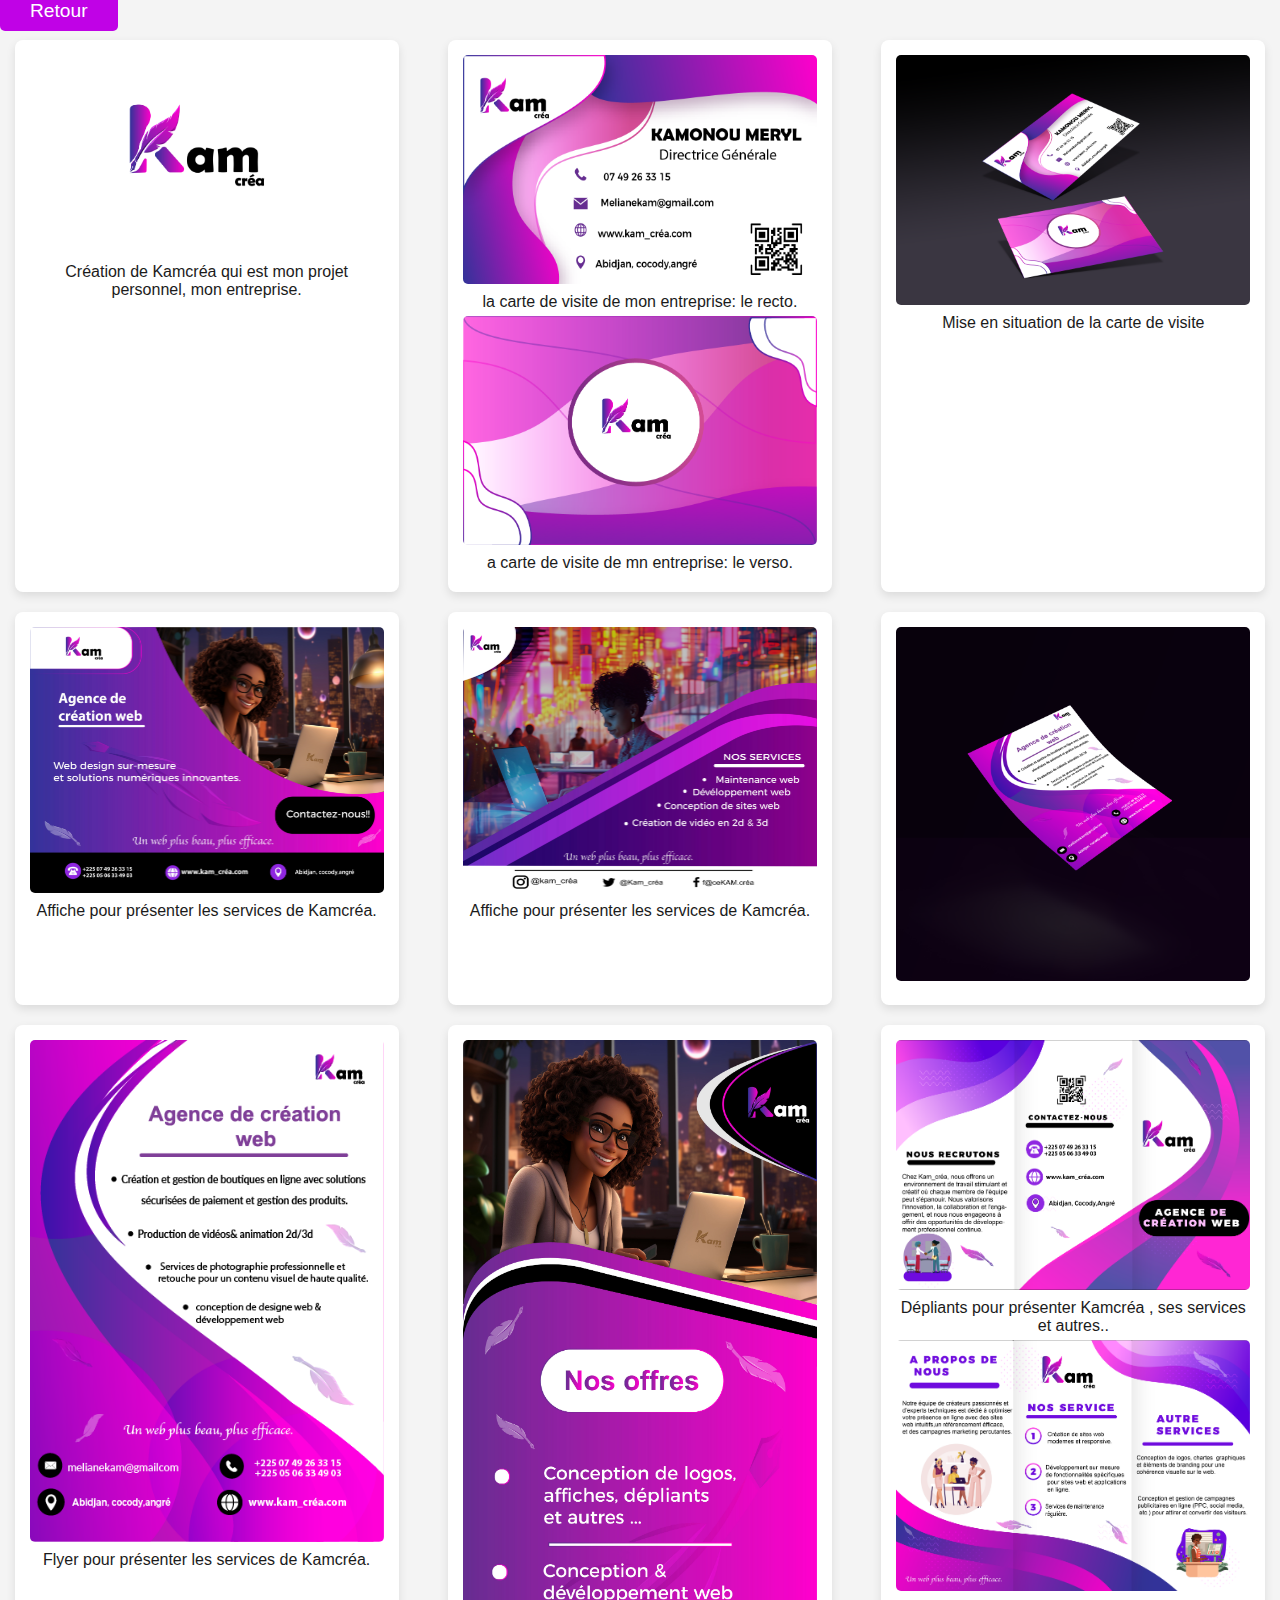
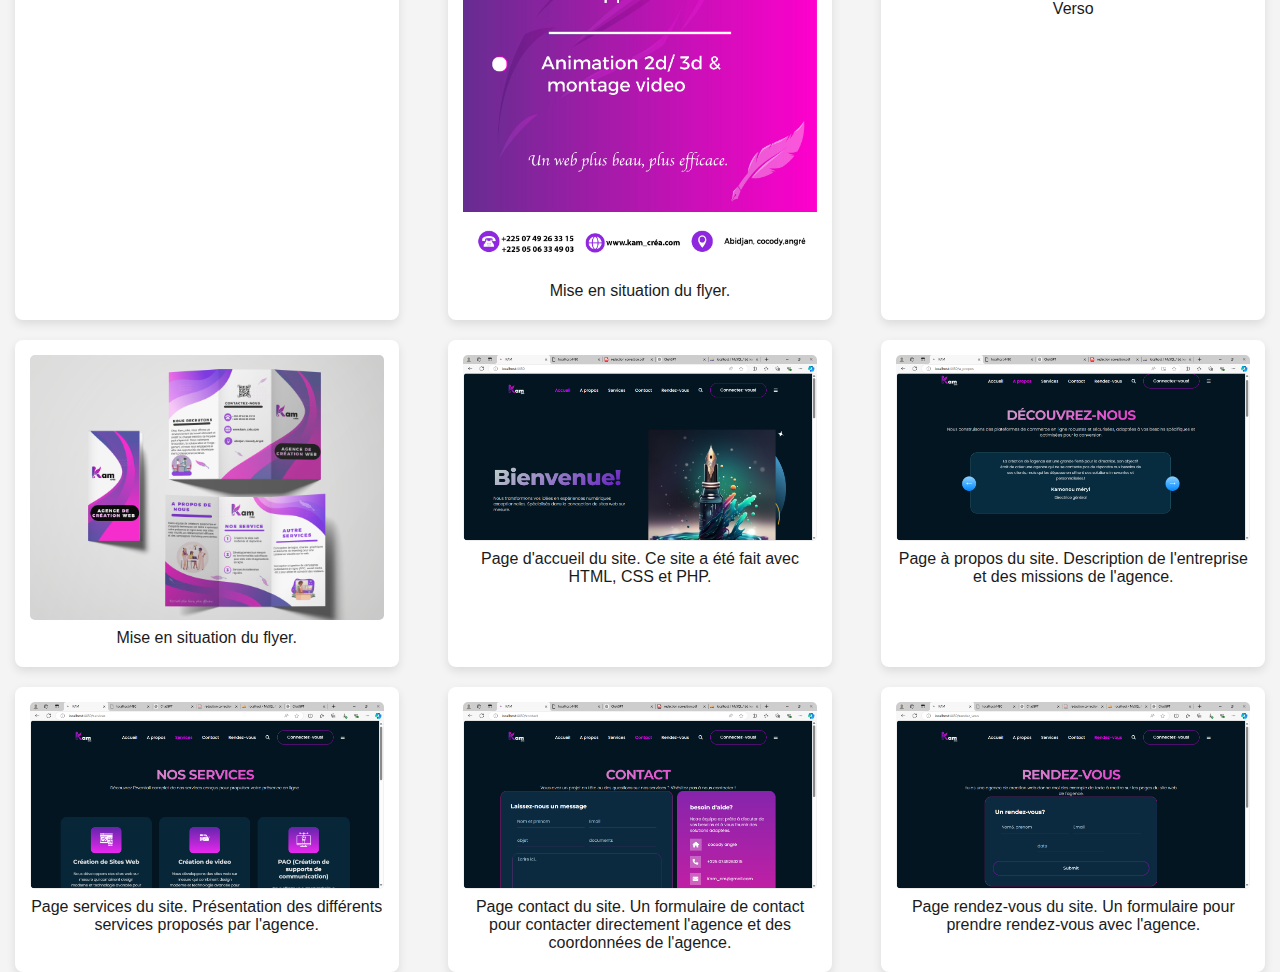
<file: p3.html>
<!DOCTYPE html>
<html lang="fr">
<head>
    <meta charset="UTF-8">
    <meta name="viewport" content="width=device-width, initial-scale=1.0">
    <title>Projet 3/Mon Portfolio</title>
    <link rel="icon" href="image/KAM1.png" type="image/x-icon">
    <meta name="description" content="Découvrez mon portfolio en ligne.">
    <meta name="author" content="Kamonou">
    <meta http-equiv="Content-Language" content="fr">
    <link rel="stylesheet" href="style1.css">
    <meta name="keywords" content="portfolio, web designer, infographiste, devellopeur web, createur numérique, KAMONOU">

    <!-- OpenGraph pour Facebook -->
    <meta property="og:url" content="https://merylkam.github.io/Portfolio/" />
    <meta property="og:type" content="website" />
    <meta property="og:title" content="projet3/Mon Portfolio" />
    <meta property="og:description" content="Découvrez mon portfolio en ligne. Je suis une infographiste, web designer et développeuse web." />
    <meta property="og:image" content="https://merylkam.github.io/Portfolio/image/KAM1.png" />

    <!-- X -->
    <meta name="twitter:card" content="summary_large_image" />
    <meta name="twitter:site" content="@merylkam" />
    <meta name="twitter:url" content="https://merylkam.github.io/Portfolio/" />
    <meta name="twitter:title" content="projet3/Mon Portfolio" />
    <meta name="twitter:description" content="Découvrez mon portfolio en ligne. Je suis une infographiste, web designer et développeuse web." />
    <meta name="twitter:image" content="https://merylkam.github.io/Portfolio/image/KAM1.png" />

<!-- Google tag (gtag.js) -->
<script async src="https://www.googletagmanager.com/gtag/js?id=G-JPE90Q87V9"></script>
<script>
  window.dataLayer = window.dataLayer || [];
  function gtag(){dataLayer.push(arguments);}
  gtag('js', new Date());

  gtag('config', 'G-JPE90Q87V9');
</script>
</head>
<body>

    <!-- Section Projet 1 -->
    <section id="projet1" itemscope itemtype="https://schema.org/CreativeWork">
        <a href="index" class="cta-button">Retour</a>
        <br>
        <h2 itemprop="name"></h2>
        <br>
        <div class="projects">

            <!-- Projet 1 -->
            <div class="project" itemscope itemtype="https://schema.org/CreativeWork">
                <img src="image/KAM.png" alt="Projet 1" itemprop="image">
                <p class="description" itemprop="description">Création de Kamcréa qui est mon projet personnel, mon entreprise.</p>
            </div>

            <!-- Projet 2 -->
            <div class="project" itemscope itemtype="https://schema.org/CreativeWork">
                <img src="image/cartekam1.webp" alt="carte de visite" itemprop="image">
                <p class="description" itemprop="description">la carte de visite de mon entreprise: le recto.</p>
                <img src="image/cartekam2.webp" alt="carte de visite" itemprop="image">
                <p class="description" itemprop="description">a carte de visite de mn entreprise: le verso.</p>
            </div>

            <!-- Projet 3 -->
            <div class="project" itemscope itemtype="https://schema.org/CreativeWork">
                <img src="image/carte.png" alt="mise en situation" itemprop="image">
                <p class="description" itemprop="description">Mise en situation de la carte de visite </p>
            </div>

            <!-- Projet 4 -->
            <div class="project" itemscope itemtype="https://schema.org/CreativeWork">
                <img src="image/af1.webp" alt="Affiche" itemprop="image">
                <p class="description" itemprop="description">Affiche pour présenter les services de Kamcréa.</p>
            </div>

            <!-- Projet 5 -->
            <div class="project" itemscope itemtype="https://schema.org/CreativeWork">
                <img src="image/af3.webp" alt="Affiche" itemprop="image">
                <p class="description" itemprop="description">Affiche pour présenter les services de Kamcréa.</p>
            </div>

            <!-- Projet 6 -->
            <div class="project" itemscope itemtype="https://schema.org/CreativeWork">
                <img src="image/fly_mo.png" alt="mise en situation" itemprop="image">
                <p class="description" itemprop="description"></p>
            </div>

            <!-- Projet 7 -->
            <div class="project" itemscope itemtype="https://schema.org/CreativeWork">
                <img src="image/flyer.png" alt="flyer" itemprop="image">
                <p class="description" itemprop="description">Flyer pour présenter les services de Kamcréa.</p>
            </div>

            <!-- Projet 8 -->
            <div class="project" itemscope itemtype="https://schema.org/CreativeWork">
                <img src="image/Kakemono-02.jpg" alt="Projet 8" itemprop="image">
                <p class="description" itemprop="description">Mise en situation du flyer.</p>
            </div>

            <!-- Projet 9 -->
            <div class="project" itemscope itemtype="https://schema.org/CreativeWork">
                <img src="image/depliant1_Plan de travail 1.png" alt="depliant" itemprop="image">
                <p class="description" itemprop="description">Dépliants pour présenter  Kamcréa , ses services et autres..</p>
                <img src="image/depliant2-02.png" alt="depliant" itemprop="image">
                <p class="description" itemprop="description">Verso</p>
            </div>

            <!-- Projet 10 -->
            <div class="project" itemscope itemtype="https://schema.org/CreativeWork">
                <img src="image/mku-p.webp" alt="mise en situation" itemprop="image">
                <p class="description" itemprop="description">Mise en situation du flyer.</p>
            </div>

            <!-- Projet 11 -->
            <div class="project" itemscope itemtype="https://schema.org/CreativeWork">
                <img src="image/Ackam.png" alt="page accueil" itemprop="image">
                <p class="description" itemprop="description">Page d'accueil du site. Ce site a été fait avec HTML, CSS et PHP.</p>
            </div>

            <!-- Projet 12 -->
            <div class="project" itemscope itemtype="https://schema.org/CreativeWork">
                <img src="image/apkam.webp" alt="page a propos" itemprop="image">
                <p class="description" itemprop="description">Page à propos du site. Description de l'entreprise et des missions de l'agence.</p>
            </div>

            <!-- Projet 13 -->
            <div class="project" itemscope itemtype="https://schema.org/CreativeWork">
                <img src="image/serkam.png" alt="page service" itemprop="image">
                <p class="description" itemprop="description">Page services du site. Présentation des différents services proposés par l'agence.</p>
            </div>

            <!-- Projet 14 -->
            <div class="project" itemscope itemtype="https://schema.org/CreativeWork">
                <img src="image/contkam.png" alt="page contact" itemprop="image">
                <p class="description" itemprop="description">Page contact du site. Un formulaire de contact pour contacter directement l'agence et des coordonnées de l'agence.</p>
            </div>

            <!-- Projet 15 -->
            <div class="project" itemscope itemtype="https://schema.org/CreativeWork">
                <img src="image/rdvkam.png" alt="page rendez-vous" itemprop="image">
                <p class="description" itemprop="description">Page rendez-vous du site. Un formulaire pour prendre rendez-vous avec l'agence.</p>
            </div>

        </div>
    </section>

</body>
</html>
</file>
<file: style1.css>
/* Styles généraux */
* {
    margin: 0;
    padding: 0;
    box-sizing: border-box;
  }
  
  body {
    font-family: 'Arial', sans-serif;
    background-color: #f4f4f4;
    color: #1b1b1b;
    
  }
  
  .container {
    width: 90%;
    max-width: 1200px;
    margin: 0 auto;
    
  }
  
  header {
    background: #1b1b1b;
    color: white;
    padding: 20px 0;
    position: fixed;
    width: 100%;
    z-index:30;
  }
  
  nav {
    display: flex;
    justify-content: space-between;
    align-items: center;
  
  }
  
  
  nav .logo img {
    width: 40px; /* Ajuste la taille du logo */
    border-radius: 50px;
  }
  
  nav ul {
    list-style-type: none;
    display: flex;
  }
  
  nav ul li {
    margin-left: 20px;
  }
  
  nav ul li a {
    text-decoration: none;
    color: white;
    font-weight: bold;
    text-transform: uppercase;
  }
  
  nav ul li a:hover {
    color: #ff1dff;
  }
  
  .hero {
    background: url('image/img2.webp') no-repeat center center/cover;
    height: 80vh;
    color: white;
    display: flex;
    justify-content: center;
    align-items: center;
    text-align: center;
    padding: 0 10px;
  }
  
  .hero h1 {
    font-size: 3rem;
    margin-bottom: 20px;
  }
  
  .hero p {
    font-size: 1.2rem;
    margin-bottom: 30px;
    max-width: 600px;
    margin: 0 auto 20px;
  }
  
  

  .cta-button {
    background-color: #000000;
    color: white;
    padding: 10px 30px;
    text-decoration: none;
    border-radius: 5px;
    font-size: 1.2rem;
    transition: background-color 0.3s ease;
  }
  
  .cta-button:hover {
    background-color: #c002e6;
    border-color: #6A1B9A;
  }
  h1 {
    font-size: 2em;
    color: #ffffff;
}
/**/
.erreur {
    background: url('image/img2.webp') no-repeat center center/cover;
    height: 120vh;
    color: white;
    display: flex;
    justify-content: center;
    align-items: center;
    text-align: center;
    padding: 0 10px;
  }
  
  .erreur h1 {
    font-size: 3rem;
    margin-bottom: 20px;
    font-size: 5em;
    color: #ffffff;
  }
  /*effet*/
  #cv img {
    transition: transform 0.3s ease, box-shadow 0.3s ease; /* Définir une transition fluide sur la transformation et l'ombre */
  }
  
  #cv img:hover {
    transform: scale(1.1); /* L'icône s'agrandit de 10% */
    box-shadow: 0 4px 8px rgba(0, 0, 0, 0.2); /* Ajoute une ombre douce */
  }
   
/*about*/

/* Style de base pour la section */
.about {
    width: 100%;
    padding: 80px 0;
    background-color: rgb(145, 74, 211);
}

.about img {
    height: auto;
    width: 25%;
}

/* Style du texte */
.about_text {
    width: 65%;
}

/* Textes du paragraphe */
.about_text p {
    text-align: justify;
    color: #ffffff;
    letter-spacing: 1px;
    line-height: 28px;
    font-size: 18px;
    margin-bottom: 45px;
}

/* Conteneur principal */
.main {
    width: 1130px;
    max-width: 95%;
    margin: 0 auto;
    display: flex;
    align-items: center;
    justify-content: space-around;
}

/* Titre h2 */
.about_text h2 {
    color: #ffffff;
    font-size: 75px;
    text-transform: capitalize;
    margin-bottom: 20px;
}

/* Media Queries pour la responsivité */

/* Pour les écrans plus petits que 1024px (tablettes) */
@media (max-width: 1024px) {
    .about img {
        width: 35%; /* L'image prend plus de place */
    }

    .about_text {
        width: 55%; 
    }

    .about_text h2 {
        font-size: 60px; 
    }

    .about_text p {
        font-size: 16px; 
    }
}

/* Pour les écrans de 768px ou moins (tablettes et téléphones) */
@media (max-width: 768px) {
    .main {
        flex-direction: column; 
        align-items: center; 
        justify-content: center; 
    }

    .about img {
        width: 50%; 
        margin-bottom: 30px; 
    }

    .about_text {
        width: 90%; 
        text-align: center; 
    }

    .about_text h2 {
        font-size: 40px; 
    }

    .about_text p {
        font-size: 14px; /* Réduire encore la taille du texte */
        margin-bottom: 30px; /* Réduire l'espacement sous le texte */
    }
}

/* Pour les écrans de 480px ou moins (téléphones) */
@media (max-width: 480px) {
    .about img {
        width: 60%; /* L'image prend presque toute la largeur sur les très petits écrans */
    }

    .about_text h2 {
        font-size: 30px; 
    }

    .about_text p {
        font-size: 13px; /* Réduit encore la taille du texte */
        line-height: 24px; /* Ajuste l'interligne pour une meilleure lisibilité */
    }
}

/* CV */
#cv {
    padding: 20px;
    text-align: center;
   background: url('image/img3.webp') no-repeat center center/cover;
}

/*.....*/
.cv-content {
    display: flex;
    flex-wrap: wrap;
    gap: 30px; /* Espacement entre les sections */
    margin: 10px 0px;
}


.cv-content div {
    background-color: white;
    padding: 15px;
    border-radius: 2px;
}
.cv-content2 div {
    background-color: white;
    padding: 15px;
    border-radius: 2px;
}
.cv-content h3{
  text-align: center;
}
.info_centre  {
    flex: 1;
    min-width: 250px;
    max-width: 25%; /* Largeur maximale des sections */
}
.info_centre p{
    text-align: justify;
}


.experiences-formation{
    flex: 1;
    min-width: 250px;
    max-width: 100%; /* Largeur maximale des sections */
}
.experiences-formation img{
    height: auto;
width: 5%;
}
.experiences-formation li img{
    height: auto;
width: 25%;}
h3 {
    color: #6A1B9A; /* Violet sombre pour les titres */
    font-size: 2rem;
    margin-bottom: 10px;
}

p, ul {
    font-size: 1rem;
    margin: 5px 0;
    text-align: center;
}

ul {
    list-style-type: none; /* Retire les puces des listes */
    padding-left: 0;
}

li {
    display: flex;
    justify-content: space-between; /* Aligne le texte et la date sur la même ligne */
    /*margin-bottom: 10px;
    display: flex;*/
    justify-content: space-between; /* Aligne le texte et la date sur la même ligne */
    margin-bottom: 20px; /* Espacement entre les éléments de la liste */
    flex-wrap: wrap; /* Permet aux éléments de s'ajuster sur des écrans plus petits */
    align-items: center; /* Centrer verticalement les éléments */
}

li span {
    flex: 1;
    padding: 5px;
    text-align: center;
}/**/


.date {
    font-weight: bold;
    color: #6A1B9A;
}

hr {
    border: none;
    height: 1px;
    background-color: #6A1B9A;
    margin: 20px 0;
}
.info_centre li{
    background-color: #f7eff3;
    padding: 10px;
    margin: 5px 0;
    border-radius: 4px;
    display: flex;
    justify-content: space-between;
    align-items: center;
    width:100%;
}
@media (max-width: 1024px) {
    .experiences-formation {
        padding: 15px;
    }

    h3 {
        font-size: 1.8rem; /* Réduit la taille des titres sur les tablettes */
    }

    li {
        flex-direction: column; /* Aligne les éléments verticalement sur les tablettes */
        text-align: center;
    }

    li span {
        text-align: center; /* Centre le texte des spans sur les petits écrans */
    }

    /* Limite la taille des images */
    .experiences-formation img,
    .experiences-formation li img {
        width: 70%;
        max-width: 120px; /* Limite la taille des images */
        margin: 10px auto; /* Centre l'image */
    }
    .experiences-formation li span img {
        width: 70%;
        max-width: 120px; /* Limite la taille des images */
        margin: 10px auto; /* Centre l'image */
    }
}

/**/
@media (max-width: 480px) {
    .experiences-formation {
        padding: 5px;
    }

    h3 {
        font-size: 1.4rem; /* Titre plus petit sur les très petits écrans */
    }

    li {
        flex-direction: column; /* Aligne tout verticalement */
        text-align: center;
        margin-bottom: 10px; /* Espacement réduit */
    }

    

    .experiences-formation img,
    .experiences-formation li img {
        width: 100%; /* Les images prennent toute la largeur disponible */
        max-width: 100px; /* Taille maximale réduite */
        margin: 10px 0; /* Espacement autour des images */
    }
}

/* Pour améliorer la responsivité */
@media screen and (max-width: 768px) {
    .cv-content {
        flex-direction: column;
    }

    .info_centre, .experiences-formation {
        max-width: 100%; /* Les sections occupent toute la largeur sur petit écran */
    }

    h3 {
        font-size: 1.3rem;
    }
}
.info_centre img{
    width:10%;
}

button {
    padding: 10px 20px;
    background-color: #6A1B9A;
    color: white;
    border: none;
    cursor: pointer;
    border-radius: 4px;
}

button:hover {
    background-color: #8c00ff;
}

ul {
    list-style-type: none;
    padding: 0;
}

.compétences li {
    background-color: #f7eff3;
    padding: 10px;
    margin: 0px 0;
    border-radius: 0px;
    display: flex;
    justify-content: space-between;
    align-items: center;
    
}
.compétences li span img{
    width:18%;
}

li .actions {
    display: flex;
    gap: 10px;
}

li button {
    padding: 5px 10px;
    background-color: #7e21f8;
    border-radius: 4px;
    color: white;
}

li button:hover {
    background-color: #000000;
}

li .level {
    font-weight: bold;
}
    
/* Portfolio */
#portfolio {
    padding: 30px;
    text-align: center;
}
#portfolio h3 {
    padding-bottom: 50px;
    text-align: center;
}

.project:hover {
    transform: translateY(-8px);
   
}

.projects {
    display: flex;
    justify-content: space-around;
    flex-wrap: wrap;
    gap: 20px;
}

.project {
    background-color: white;
    padding: 15px;
    border-radius: 8px;
    width: 30%;
    box-shadow: 0 4px 10px rgba(0, 0, 0, 0.1);
    transition: transform 0.3s;
}

.project img {
    width: 100%;
    height: auto;
    border-radius: 5px;
}

.project a {
    
    text-decoration: none;
    color: #ffffff;
    font-weight: bold;
    margin-top: 10px;
    border-radius: 5px;
    padding: 5px 20px;
    width:100%;
    background-color: #000000;
    font-size: 0.5rem;
    transition: background-color 0.3s ease;
}

.project a:hover {
    color: #ffffff;
    background-color: #c002e6;
    border-color: #6A1B9A;
   
}



/* Formulaire de contact */
#contact {
    padding: 50px 20px;
    
    background: url('image/img2.webp') no-repeat center center/cover;
    
  
}
#contact h3 {
    color: #ffffff;
    text-align: center;
    font-size: 30px;
    margin-bottom: 30px;
    margin-top: 30px;
}

/* Style du formulaire */
form {
    display: flex;
    flex-direction: column;
    align-items: center;
    padding: 20px;
    margin: 0 auto;
    width: 100%;
    max-width: 600px; /* Limite la largeur du formulaire */
    box-sizing: border-box;
}

/* Style des labels */
form label {
    margin-bottom: 0px;
    color: #ffffff;
    width: 100%;
    font-size: 18px;
    margin: 8px 0;
    padding: 8px 30px;
    font-weight: bold;
}

/* Style des champs de saisie (input, textarea) */
form input, form textarea {
    padding: 12px;
    margin-bottom: 15px;
    border-radius: 5px;
    border: 1px solid #ccc;
    width: 100%; /* S'ajuste à la largeur du formulaire */
    max-width: 500px; /* Largeur maximale pour garder une mise en page fluide */
}

/* Style du bouton */
form button {
    padding: 12px;
    background-color: #000000;
    color: white;
    border: none;
    cursor: pointer;
    border-radius: 5px;
    width: 100%;
    max-width: 500px; /* Largeur maximale pour garder la cohérence */
}

form button:hover {
    background-color: #8c00ff;
}

/* Media Queries pour la responsivité */

/* Pour les écrans de 1024px ou moins (tablettes) */
@media (max-width: 1024px) {
    form {
        padding: 15px; /* Réduit le padding pour les tablettes */
    }

    form input, form textarea, form button {
        max-width: 90%; /* Permet aux éléments de s'ajuster à la largeur de l'écran */
    }

    form label {
        font-size: 14px; /* Réduit la taille de la police pour les écrans plus petits */
    }
}

/* Pour les écrans de 768px ou moins (tablettes et téléphones) */
@media (max-width: 768px) {
    form {
        max-width: 90%; /* Augmente la largeur du formulaire sur les écrans plus petits */
    }

    form input, form textarea, form button {
        padding: 14px; /* Augmente le padding des champs pour les petits écrans */
        max-width: 100%; /* Les éléments prennent toute la largeur disponible */
    }

    form label {
        font-size: 13px; /* Réduit la taille du texte des labels */
    }

    form button {
        font-size: 16px; /* Agrandit un peu la taille du texte du bouton */
    }
}

/* Pour les écrans de 480px ou moins (téléphones très petits) */
@media (max-width: 480px) {
    form {
        padding: 10px; /* Réduit le padding */
    }

    form input, form textarea {
        padding: 12px; /* Réduit légèrement le padding des champs de saisie */
    }

    form button {
        padding: 10px; /* Réduit le padding du bouton */
    }

    form label {
        font-size: 12px; /* Réduit encore la taille du texte des labels */
    }
}

  footer {
    background-color: #131212;
    color: white;
    text-align: center;
    padding: 10px;
    margin-top: 40px;
  }

  /* Animations */
@keyframes fadeIn {
    from {
        opacity: 0;
    }
    to {
        opacity: 1;
    }
}

.hero {
    animation: fadeIn 1.5s ease-out;
}

  /* Responsive Design */
@media (max-width: 768px) {
    .cv-content {
        grid-template-columns: 1fr;
    }

    .projects {
        flex-direction: column;
        align-items: center;
    }

    .project {
        width: 80%;
    }
}
</file>
